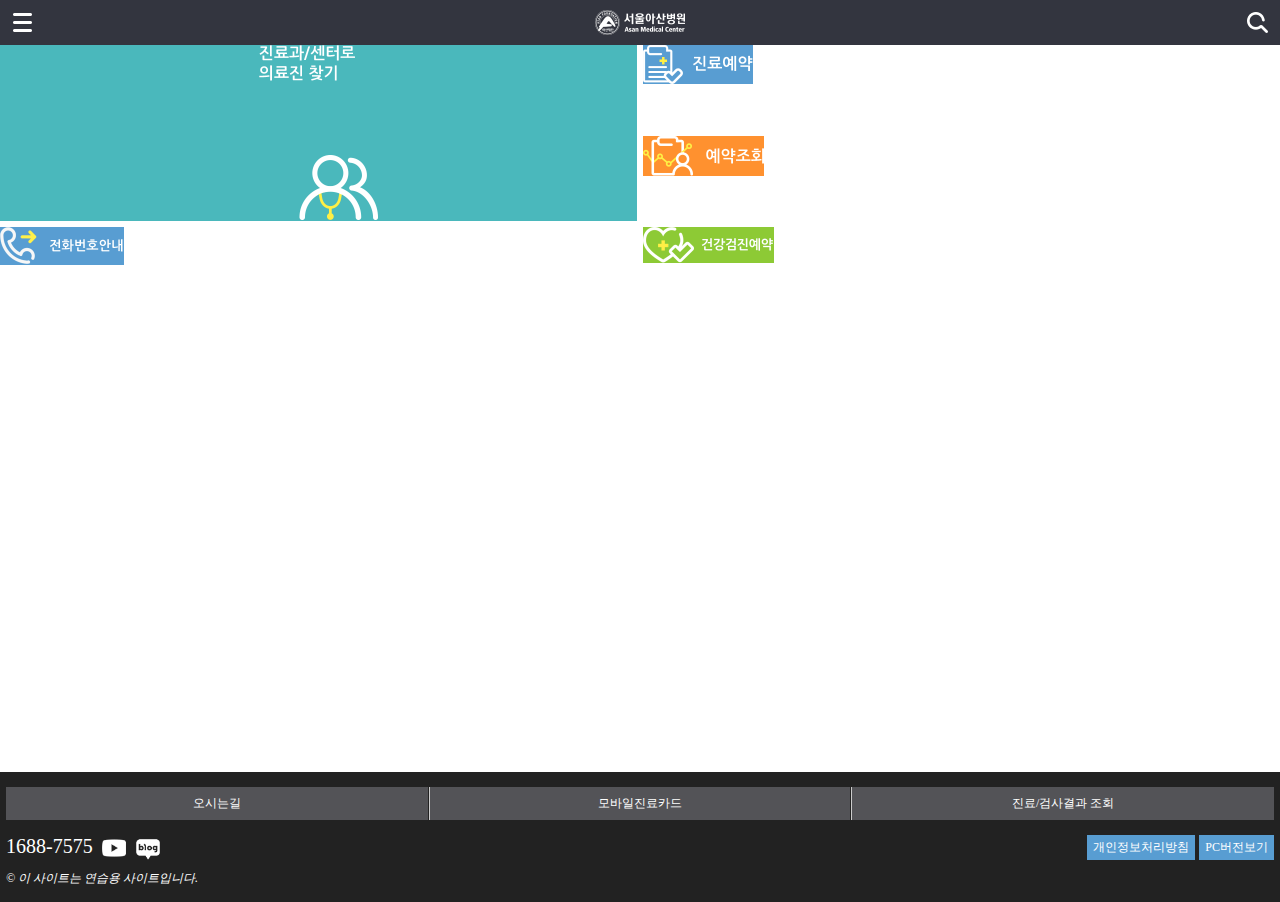
<file: index.html>
<!DOCTYPE html>
<html lang="ko">
    <head>
        <meta charset="UTF-8" />
        <meta http-equiv="X-UA-Compatible" content="IE=edge" />
        <meta name="viewport" content="width=device-width, initial-scale=1.0" />
        <title>아산병원</title>
        <link rel="stylesheet" href="css/reset.css" />
        <link rel="stylesheet" href="css/basic.css" />
        <script src="https://ajax.googleapis.com/ajax/libs/jquery/3.6.0/jquery.min.js"></script>
        <script defer src="js/main.js"></script>
    </head>
    <body>
        <div id="wrap">
            <header>
                <div class="lnb_btn">
                    <a href="#">
                        <img src="img/bg_header_lnb.png" alt="메뉴열기"
                    /></a>
                </div>
                <h1 class="logo">
                    <a href="#">
                        <img src="img/img_header_logo.png" alt="서울아산병원"
                    /></a>
                </h1>
                <div class="search_btn">
                    <a href="#">
                        <img src="img/img_topSerch.png" alt="찾기열기"
                    /></a>
                </div>
            </header>
            <div id="con_wrap">
                <div id="con_up">
                    <section class="s1-1">
                        <a href="#">
                            <img
                                src="img/img_main01.png"
                                alt="진료과/센터로 의료진 찾기"
                            />
                        </a>
                    </section>
                    <div class="con_up_right">
                        <section class="s1-2">
                            <a href="#">
                                <img src="img/img_main02.png" alt="진료예약" />
                            </a>
                        </section>
                        <section class="s1-3">
                            <a href="#">
                                <img src="img/img_main03.png" alt="예약조회" />
                            </a>
                        </section>
                    </div>
                </div>
                <div id="con_down">
                    <section class="s2-1">
                        <a href="#">
                            <img src="img/img_main04.png" alt="전화번호안내" />
                        </a>
                    </section>
                    <section class="s2-2">
                        <a href="#">
                            <img src="img/img_main05.png" alt="건강검진예약" />
                        </a>
                    </section>
                </div>
            </div>
            <footer>
                <ul class="quickmenu">
                    <li><a href="#">오시는길</a></li>
                    <li><a href="#">모바일진료카드</a></li>
                    <li><a href="#">진료/검사결과 조회</a></li>
                </ul>
                <div class="telSns">
                    <a href="#">1688-7575</a>
                    <a href="#">
                        <img src="img/img_youtube.png" alt="유튜브" />
                    </a>
                    <a href="#">
                        <img src="img/img_naverblog.png" alt="블로그" />
                    </a>
                </div>
                <div class="pc">
                    <a href="#">개인정보처리방침</a>
                    <a href="#">PC버전보기</a>
                </div>
                <address class="copy">
                    &copy; 이 사이트는 연습용 사이트입니다.
                </address>
            </footer>
        </div>
        <div id="lnb">
            <div class="lnb_login">
                <p class="txt">
                    로그인을 하시면 더 많은 정보를<br />확인하실 수 있습니다.
                </p>
                <img src="img/btn_login.png" alt="로그인" />
            </div>
            <ul class="lnb_list">
                <li>
                    <a href="#">
                        <img src="img/img_lnbtab01_off.png" alt="의료진" />
                    </a>
                </li>
                <li>
                    <a href="#">
                        <img src="img/img_lnbtab02_off.png" alt="진료예약" />
                    </a>
                </li>
                <li>
                    <a href="#">
                        <img src="img/img_lnbtab03_off.png" alt="예약조회" />
                    </a>
                </li>
                <li>
                    <a href="#">
                        <img src="img/img_lnbtab04_off.png" alt="병원안내" />
                    </a>
                </li>
                <li>
                    <a href="#">
                        <img src="img/img_lnbtab05_off.png" alt="건강정보" />
                    </a>
                </li>
            </ul>
            <div class="lnb_res">
                <a href="#">
                    <img
                        src="img/btn_reserve.png"
                        alt="예약 및 문의 1688-7575"
                    />
                </a>
            </div>
        </div>
    </body>
</html>
</file>
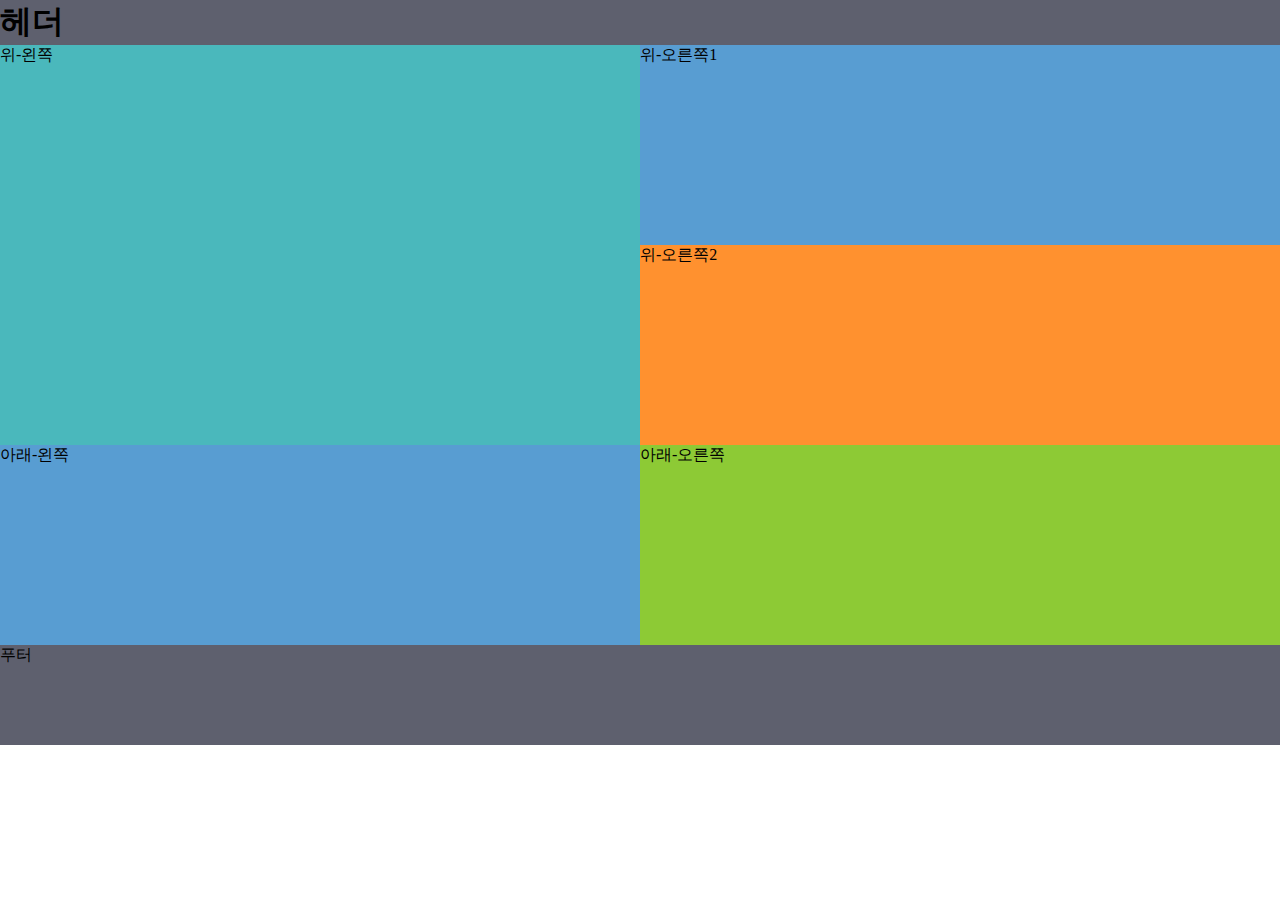
<file: flex.html>
<!DOCTYPE html>
<html lang="ko">
    <head>
        <meta charset="UTF-8" />
        <meta http-equiv="X-UA-Compatible" content="IE=edge" />
        <meta name="viewport" content="width=device-width, initial-scale=1.0" />
        <title>Document</title>
        <link rel="stylesheet" href="css/reset.css" />
        <script src="https://ajax.googleapis.com/ajax/libs/jquery/3.6.0/jquery.min.js"></script>

        <style>
            #wrap {
            }
            header {
                height: 45px;
                background-color: #5e606e;
            }
        </style>
    </head>
    <body>
        <div id="wrap">
            <header>
                <h1>헤더</h1>
            </header>
            <div id="con_wrap">
                <div id="con_up">
                    <section class="s1-1">위-왼쪽</section>
                    <div class="con_up_right">
                        <section class="s1-2">위-오른쪽1</section>
                        <section class="s1-3">위-오른쪽2</section>
                    </div>
                </div>
                <div id="con_down">
                    <section class="s2-1">아래-왼쪽</section>
                    <section class="s2-2">아래-오른쪽</section>
                </div>
            </div>
            <style>
                #con_wrap {
                    display: flex;
                    flex-direction: column;
                    height: 600px;
                }
                #con_up {
                    flex: 2;
                    display: flex;
                }
                .s1-1 {
                    flex: 1;
                    background-color: #4ab8bc;
                }
                .con_up_right {
                    flex: 1;
                    display: flex;
                    flex-direction: column;
                }
                .s1-2 {
                    flex: 1;
                    background-color: #589dd2;
                }
                .s1-3 {
                    flex: 1;
                    background-color: #ff912f;
                }
                #con_down {
                    flex: 1;
                    display: flex;
                }
                .s2-1 {
                    flex: 1;
                    background-color: #589dd2;
                }
                .s2-2 {
                    flex: 1;
                    background-color: #8dca35;
                }
            </style>
            <footer
                style="height: 100px; background: #5e606e"
                ;
                position:fixed;
                bottom:0;
                width:100%;
            >
                푸터
            </footer>
        </div>
        <script>
            //#con_wrap의 세로길이 구하기
            var footerTop = $("footer").offset().top;
            // 화면 제일 위에서 부터 푸터까지의 거리
            var con_wrapTop = $("#con_wrap").offset().top;

            //#con_wrap의 높이
            var con_wrapHeight = footerTop - con_wrapTop;

            $("#con_wrap").css({ height: con_wrapHeight }); //가로길이 지정

            //화면 크기를 조절했을때 #con_wrap의 세로 길이 다시 지정
            $(window).resize(function () {
                var footerTop = $("footer").offset().top;
                var con_wrapHeight = footerTop - con_wrapTop;
                $("#con_wrap").css({ height: con_wrapHeight });
            });
        </script>
    </body>
</html>
</file>
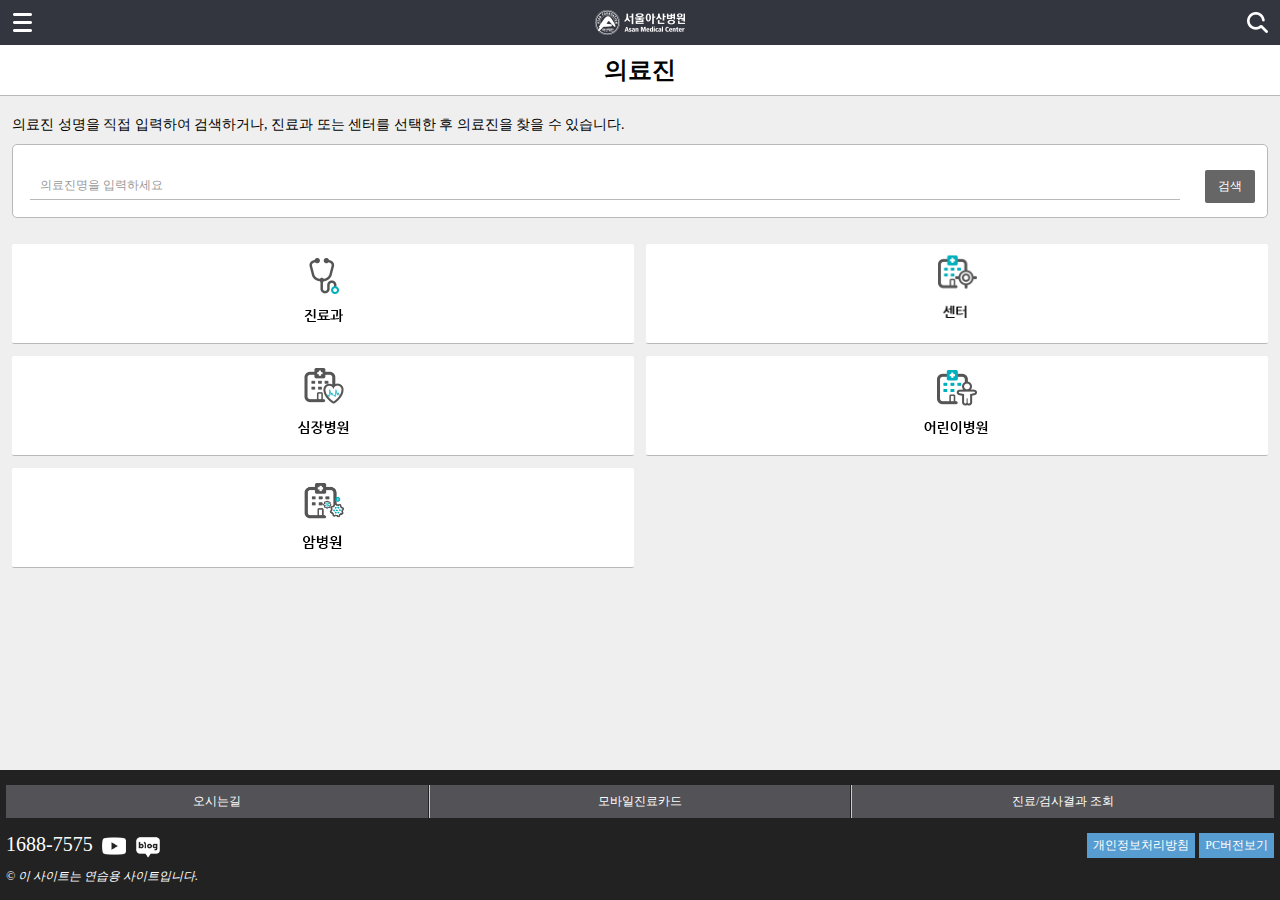
<file: staff.html>
<!DOCTYPE html>
<html lang="ko">
    <head>
        <meta charset="UTF-8" />
        <meta http-equiv="X-UA-Compatible" content="IE=edge" />
        <meta name="viewport" content="width=device-width, initial-scale=1.0" />
        <title>아산병원-스태프</title>
        <link rel="stylesheet" href="css/reset.css" />
        <link rel="stylesheet" href="css/basic.css" />
        <link rel="stylesheet" href="css/sub.css">
        <script src="https://ajax.googleapis.com/ajax/libs/jquery/3.6.0/jquery.min.js"></script>
        <script defer src="js/main.js"></script>
    </head>
    <body>
    <div class="contbody_scroll">
        <div id="wrap">
            <div class="cover"></div> <!-- 왼쪽 lnb 나와있을때만 보이는 반투명막 -->
            <header>
                <div class="lnb_btn">
                    <a href="#">
                        <img src="img/bg_header_lnb.png" alt="메뉴열기"/>
                    </a>
                </div>
                <h1 class="logo">
                    <a href="index.html">
                        <img src="img/img_header_logo.png" alt="서울아산병원"/>
                    </a>
                </h1>
                <div class="search_btn">
                    <a href="#">
                        <img src="img/img_topSerch.png" alt="찾기열기"/>
                    </a>
                </div>
            </header>
            <div id="con_wrap" class="sub_wrap">
                <div class="sub_title">
                    <h2>의료진</h2>
                </div>
                <div class="sub_con">
                    <p>의료진 성명을 직접 입력하여 검색하거나, 진료과 또는 센터를 선택한 후 의료진을 찾을 수 있습니다.</p>
                    <div class="sub_search">
                        <input type="text" class="sub_search_input" placeholder="의료진명을 입력하세요">
                        <button class="sub_search_btn">검색</button>
                    </div><!-- .sub_search end -->
                    <ul class="conlist">
                        <li><a href="#"><img src="img/staff/img_step01.png" alt="진료과" width="39"></a></li>
                        <li><a href="#"><img src="img/staff/img_step02.png" alt="암병원"  width="39"></a></li>
                        <li><a href="#"><img src="img/staff/img_step03.png" alt="어린이병원"  width="51"></a></li>
                        <li><a href="#"><img src="img/staff/img_step04.png" alt="심장병원"  width="90"></a></li>
                        <li><a href="#"><img src="img/staff/img_step05.png" alt="센터"  width="41"></a></li>
                    </ul>
                </div><!-- .sub_con end -->
            </div>
            <footer>
                <ul class="quickmenu">
                    <li><a href="#">오시는길</a></li>
                    <li><a href="#">모바일진료카드</a></li>
                    <li><a href="#">진료/검사결과 조회</a></li>
                </ul>
                <div class="telSns">
                    <a href="#">1688-7575</a>
                    <a href="#">
                        <img src="img/img_youtube.png" alt="유튜브" />
                    </a>
                    <a href="#">
                        <img src="img/img_naverblog.png" alt="블로그" />
                    </a>
                </div>
                <div class="pc">
                    <a href="#">개인정보처리방침</a>
                    <a href="#">PC버전보기</a>
                </div>
                <address class="copy">
                    &copy; 이 사이트는 연습용 사이트입니다.
                </address>
            </footer>
        </div>
    </div>
        <div id="lnb">
            <div class="lnb_login">
                <p class="txt">
                    로그인을 하시면 더 많은 정보를<br />확인하실 수 있습니다.
                </p>
                <img src="img/btn_login.png" alt="로그인" />
            </div>
            <ul class="lnb_list">
                <li>
                    <a href="staff.html">
                        <img src="img/staff/img_lnbtab01_on.png" alt="의료진" />
                    </a>
                </li>
                <li>
                    <a href="#">
                        <img src="img/img_lnbtab02_off.png" alt="진료예약" />
                    </a>
                </li>
                <li>
                    <a href="#">
                        <img src="img/img_lnbtab03_off.png" alt="예약조회" />
                    </a>
                </li>
                <li>
                    <a href="#">
                        <img src="img/img_lnbtab04_off.png" alt="병원안내" />
                    </a>
                </li>
                <li>
                    <a href="#">
                        <img src="img/img_lnbtab05_off.png" alt="건강정보" />
                    </a>
                </li>
            </ul>
            <div class="lnb_res">
                <a href="#">
                    <img
                        src="img/btn_reserve.png"
                        alt="예약 및 문의 1688-7575"
                    />
                </a>
            </div>
        </div>
    </body>
</html>
</file>
<file: css/basic.css>
@charset "UTF-8";
body {
    width:100%;
    min-width: 360px;
}
.contbody_scroll{
    overflow: hidden;
}

/* 레이아웃 */
#wrap {
    position: relative;
    width:100%; height: 100%;
}
header {
    height: 45px;
    background-color: #33353f;
}
#con_wrap {

}
.main_wrap{
    display: flex;
    flex-direction: column;
}
#con_up {
    flex: 2;
    display: flex;
}
.s1-1 {
    flex: 1;
}
.con_up_right {
    flex: 1;
    display: flex;
    flex-direction: column;
}
.s1-2 {
    flex: 1;
}
.s1-3 {
    flex: 1;
}
#con_down {
    flex: 1;
    display: flex;
}
.s2-1 {
    flex: 1;
}
.s2-2 {
    flex: 1;
}

.cover{
    display: none;
    position: fixed;
    top: 0;
    left: 0;
    width: 100%;
    height: 100%;
    background-color: rgb(0,0,0,0.7);
    z-index: 10;
}

/* header */
header {
    padding: 0 45px;
    width: 100%;
}
.lnb_btn {
    float: left;
    position: relative;
    left: -45px;
    z-index: 20;
}
.logo {
    float: left;
    width: 100%;
    margin: 0 -45px;
    text-align: center;
    line-height: 1;
}
.search_btn {
    float: right;
    position: relative;
    left: 45px;
}
header img {
    height: 45px;
}

/*content */
.main_wrap {
    padding: 6px;
}
.main_wrap section {
    display: table;
}
section > a {
    display: table-cell;
    text-align: center;
    vertical-align: middle;
}
#con_up {
    padding-bottom: 3px;
}
.s1-1 {
    padding-right: 3px;
    display: table;
}
.s1-1 a {
    background-color: #4ab8bc;
}
.s1-1 img {
    width: 120px;
}
.con_up_right {
    padding-left: 3px;
}
.s1-2 {
    padding-bottom: 3px;
}
.s1-2 a {
    background-color: #589dd2;
}
.s1-2 a img {
    width: 110px;
}

.s1-3 {
    padding-top: 3px;
}
.s1-3 a {
    background-color: #ff912f;
}
.s1-3 a img {
    width: 121px;
}

#con_down {
    padding-top: 3px;
}
.s2-1 {
    padding-right: 3px;
}
.s2-1 a {
    background-color: #589dd2;
}
.s2-1 a img {
    width: 124px;
}

.s2-2 {
    padding-left: 3px;
}
.s2-2 a {
    background-color: #8dca35;
}
.s2-2 a img {
    width: 131px;
}

/* footer */
footer {
    /* position: fixed;
    bottom: 0;
    left: 0;
    width: 100%; */
    background-color: #222;
    padding: 15px 6px;
}
ul.quickmenu {
    display: table;
    width: 100%;
}
.quickmenu li {
    display: table-cell;
    width: 33.33333%;
    background-color: #535357;
    border-left: 1px solid #ccc;
    border-right: 1px solid #222;
}
.quickmenu li:first-child {
    border-left: none;
}
.quickmenu li:last-child {
    border-right: none;
}
.quickmenu a {
    display: block;
    text-align: center;
    font-size: 12px;
    color: #fff;
    line-height: 33px;
}
.telSns {
    margin-top: 15px;
}
.telSns a {
    font-size: 20px;
    color: #fff;
}
.telSns img {
    width: 24px;
    margin-left: 5px;
}
.pc {
    position: absolute;
    right: 6px;
    margin-top: -25px;
    text-align: right;
}
.pc a {
    background-color: #589dd2;
    display: inline-block;
    font-size: 12px;
    padding: 4px 6px;
    color: #fff;
    margin-bottom: 5px;
}
.copy {
    font-size: 12px;
    color: #fff;
    margin-top: 10px;
}

/* 좌측 슬라이더 메뉴 lnb */
#lnb {
    position: fixed;
    top: 0;
    left: -274px;
    width: 274px;
    height: 100%;
    background-color: #f1f1f1;
    z-index: 100;
}
.lnb_login {
    background-color: #111;
    text-align: center;
    padding: 35px 0;
}
.lnb_login p {
    color: #fff;
    text-align: left;
    margin: 0 0 20px 20px;
    font-size: 14px;
}
.lnb_login img {
    width: 232px;
}

ul.lnb_list {
    border-bottom: 1px solid #ddd;
}
.lnb_list li {
}
.lnb_list img {
    width: 274px;
}

.lnb_res {
    padding-top: 40px;
    text-align: center;
}
.lnb_res img {
    width: 235px;
}
</file>
<file: css/sub.css>
@charset "UTF-8";

.sub_wrap{
    background-color: #efefef;  
}
.sub_title{
    background-color: #fff;
    border-bottom: 1px solid #b9b9b9;
}
.sub_title h2{
    text-align: center;
    line-height: 50px;
}

.sub_con{}
.sub_con > p{
    padding: 20px 0 10px 12px;
    font-size: 14px;
}

.sub_search{
    position: relative;
    background-color: #fff;
    border: 1px solid #b9b9b9;
    margin: 0 12px;
    padding: 25px 17px 17px;
    border-radius: 5px;
}
.sub_search_input{
    border: none;
    border-bottom: 1px solid #b9b9b9;
    height: 30px;
    padding-left: 10px;
    width: calc(100% - 70px);
}
.sub_search_input::placeholder{
    color: #999;
    font-size: 12px;
}
.sub_search_btn{
    position: absolute;
    right: 12px;
    display: inline-block;
    padding: 8px 12px;
    border: none;
    border-radius: 2px;
    width: 50px;
    background-color: #666;
    color: #fff;
    font-size: 12px;
}

.conlist{
    padding: 20px 6px 0;
    overflow: hidden;
}
.conlist li{
    float: left;
    width: 50%;
    padding: 6px;
}
.conlist a{
    display: block;
    height: 100px;
    background-color: #fff;
    border-bottom: 1px solid #b9b9b9;
    border-radius: 2px;
    text-align: center;
}
.conlist img{
}
</file>
